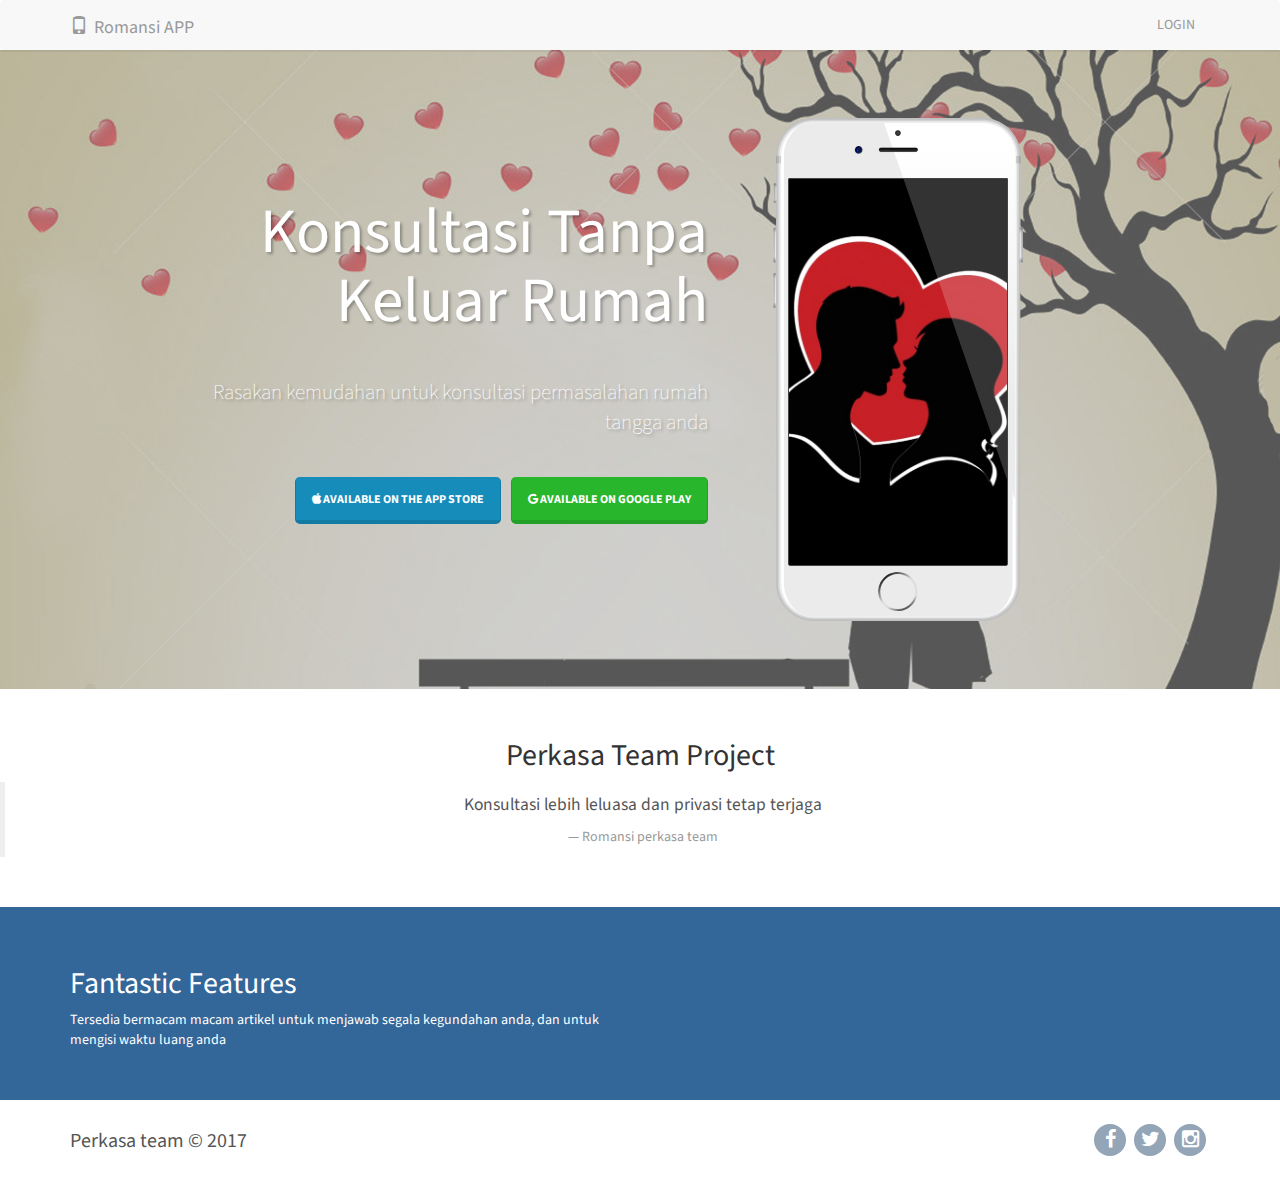
<file: index.html>
<!DOCTYPE html>
<html>

<head>
    <meta charset="utf-8">
    <meta name="viewport" content="width=device-width, initial-scale=1.0">
    <title>Landing Page</title>
    <link rel="stylesheet" href="assets/bootstrap/css/bootstrap.min.css">
    <link rel="stylesheet" href="assets/fonts/font-awesome.min.css">
    <link rel="stylesheet" href="assets/css/user.css">
</head>

<body>
    <nav class="navbar navbar-default">
        <div class="container">
            <div class="navbar-header"><a class="navbar-brand navbar-link" href="#"><i class="glyphicon glyphicon-phone"></i>Romansi APP</a>
                <button class="navbar-toggle collapsed" data-toggle="collapse" data-target="#navcol-1"><span class="sr-only">Toggle navigation</span><span class="icon-bar"></span><span class="icon-bar"></span><span class="icon-bar"></span></button>
            </div>
            <div class="collapse navbar-collapse" id="navcol-1">
                <ul class="nav navbar-nav navbar-right">
                    <li class="active" role="presentation"></li>
                    <li role="presentation"></li>
                    <li role="presentation"><a href="login.php">LOGIN</a></li>
                </ul>
            </div>
        </div>
    </nav>
    <div class="jumbotron hero">
        <div class="container">
            <div class="row">
                <div class="col-md-4 col-md-push-7 phone-preview">
                    <div class="iphone-mockup"><img src="assets/img/iphone.svg" class="device">
                        <div class="screen"></div>
                    </div>
                </div>
                <div class="col-md-6 col-md-pull-3 get-it">
                    <h1>Konsultasi Tanpa Keluar Rumah</h1>
                    <p>Rasakan kemudahan untuk konsultasi permasalahan rumah tangga anda</p>
                    <p><a class="btn btn-primary btn-lg" role="button" href="#"><i class="fa fa-apple"></i> Available on the App Store</a><a class="btn btn-success btn-lg" role="button" href="#"><i class="fa fa-google"></i> Available on Google Play</a></p>
                </div>
            </div>
        </div>
    </div>
    <section class="testimonials">
        <h2 class="text-center">Perkasa Team Project</h2>
        <blockquote>
            <p>Konsultasi lebih leluasa dan privasi tetap terjaga</p>
            <footer>Romansi perkasa team</footer>
        </blockquote>
    </section>
    <section class="features">
        <div class="container">
            <div class="row">
                <div class="col-md-6">
                    <h2>Fantastic Features</h2>
                    <p>Tersedia bermacam macam artikel untuk menjawab segala kegundahan anda, dan untuk mengisi waktu luang anda </p>
                </div>
</div>
        </div>
    </section>
    <footer class="site-footer">
        <div class="container">
            <div class="row">
                <div class="col-sm-6">
                    <h5>Perkasa team © 2017</h5></div>
                <div class="col-sm-6 social-icons"><a href="#"><i class="fa fa-facebook"></i></a><a href="#"><i class="fa fa-twitter"></i></a><a href="#"><i class="fa fa-instagram"></i></a></div>
            </div>
        </div>
    </footer>
    <script src="assets/js/jquery.min.js"></script>
    <script src="assets/bootstrap/js/bootstrap.min.js"></script>
</body>

</html>
</file>
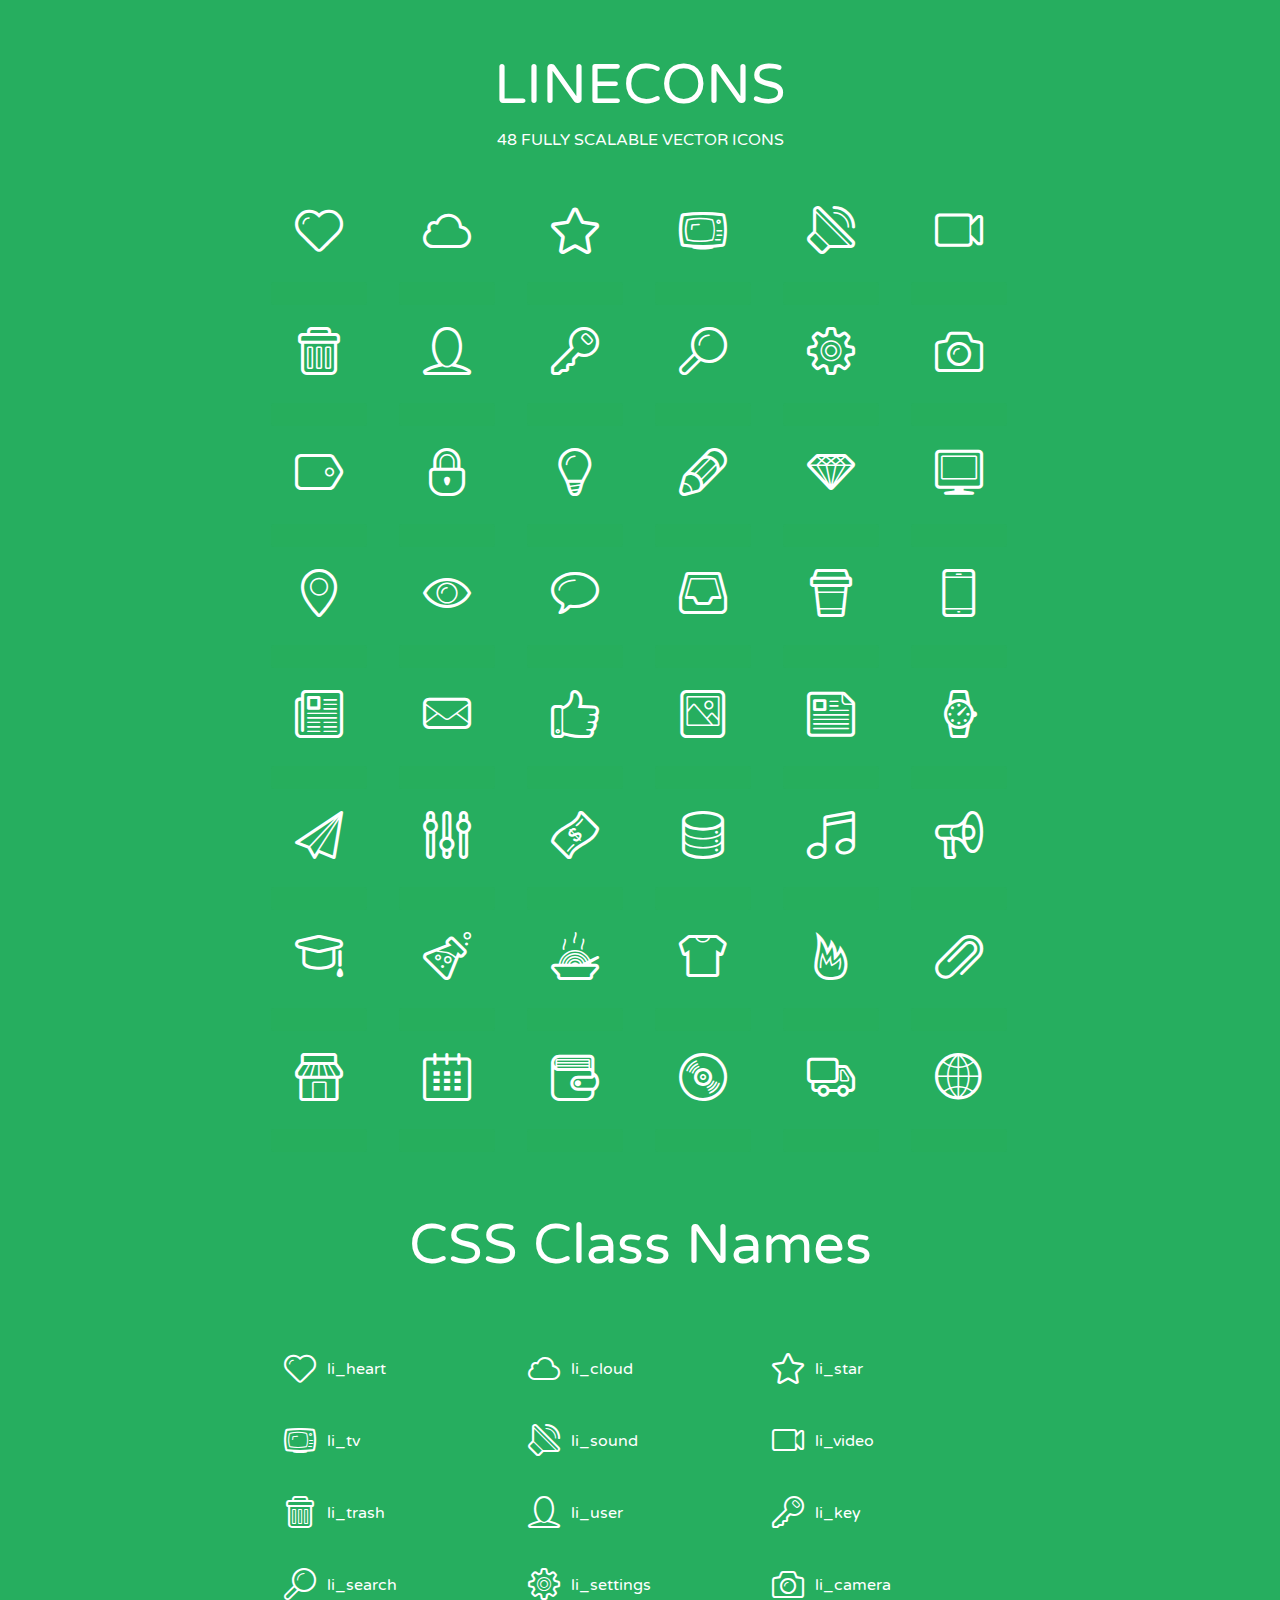
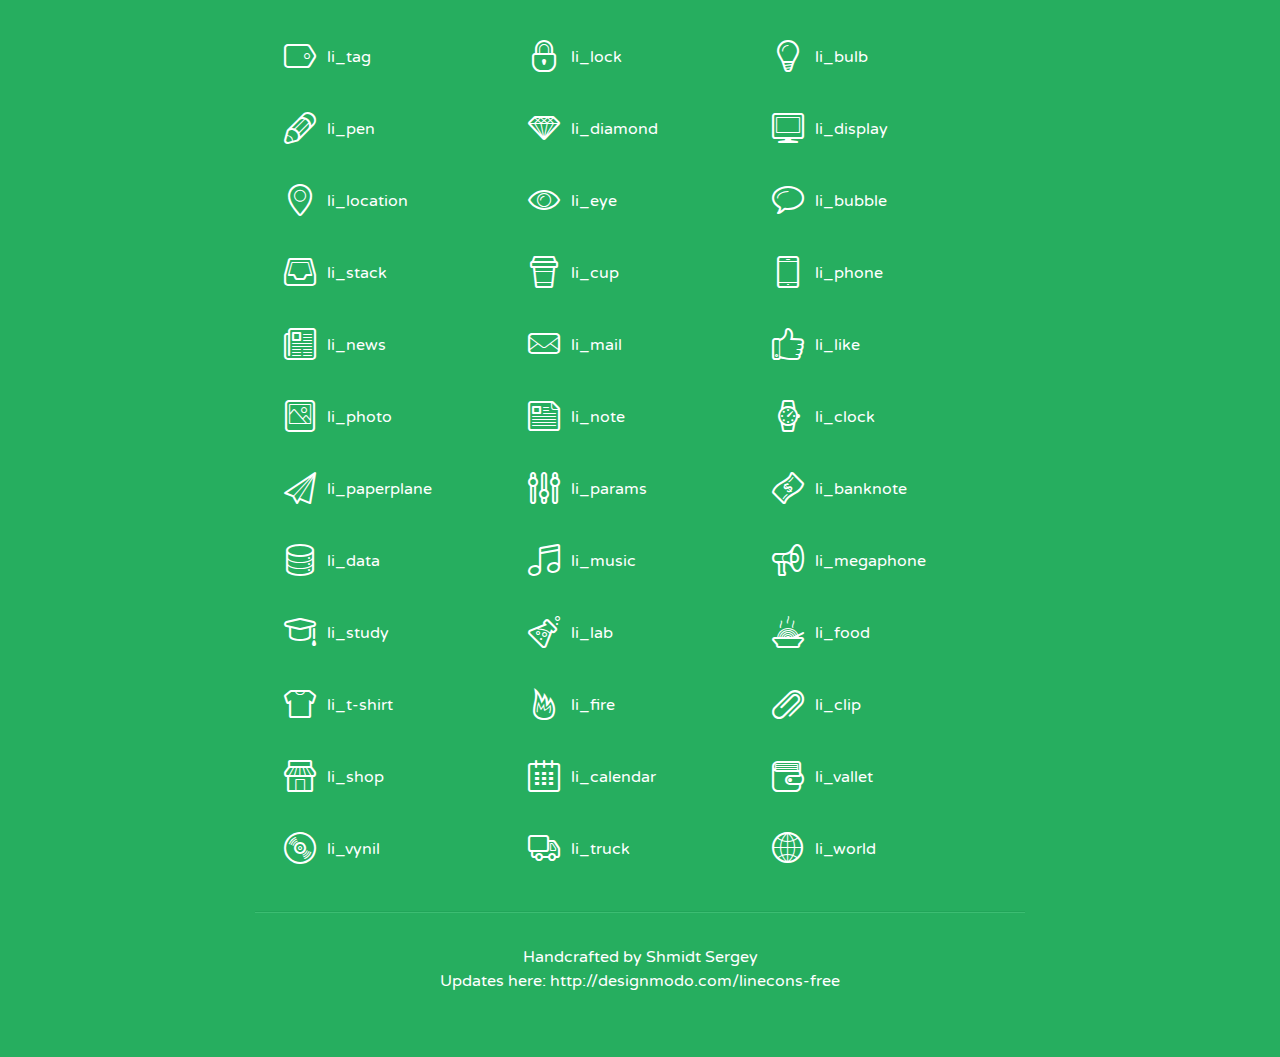
<file: assets/lineicons/index.html>
<!doctype html>
<html>
<head>
<title>LINECONS - 48 Fully Scalable Vector Icons</title>
<link rel="stylesheet" href="style.css" />
<link href='http://fonts.googleapis.com/css?family=Varela+Round' rel='stylesheet' type='text/css'>
<!--[if lte IE 7]><script src="lte-ie7.js"></script><![endif]-->

<!-- 

Thanks http://icomoon.io/app/ for amazing service!

-->


<style>
	section, header, footer {display: block;}
	body {
		font-family: 'Varela Round', sans-serif;
		color: #333333;
		line-height: 1.5;
		font-size: 16px;
		background:#26ae5f;
		color:white;
		-moz-text-shadow: 0 1px 1px rgba(0, 0, 0, 0.21);
		-webkit-text-shadow: 0 1px 1px rgba(0, 0, 0, 0.21);
	}
	* {
		-moz-box-sizing: border-box;
		-webkit-box-sizing: border-box;
		box-sizing: border-box;
		margin: 0;
		padding: 0;
	}
	.glyph {
		float: left;
		text-align: center;
		padding: .5em;
		margin: 0 .5em;
		width: 7em;
		border-radius: .375em;
		top:0;
		position:relative;
		-webkit-transition:0.2s ease-in;
		-o-transition:0.2s ease-in;
		-moz-transition:0.2s ease-in;
		-ie-transition:0.2s ease-in;
		transition:0.2s ease-in;
	}
	.glyph input {
		width: 100%;
		text-align: center;
		font-family: consolas, monospace;
		border-radius:3px;
		border:none;
		padding:4px;
		background:#26AE5C;
		color:#26AE5C;
		-webkit-transition:0.2s ease-in;
		-o-transition:0.2s ease-in;
		-moz-transition:0.2s ease-in;
		-ie-transition:0.2s ease-in;
		transition:0.2s ease-in;
	}
	.glyph:hover input {
		background:#26ae5f;
		padding:4px;
		color:#ffffff;
	}
	.glyph:hover {
		-webkit-transition: all 0.5s ease-out;
		background:#222821;
		color:#fff;
		text-shadow: none;
		-moz-text-shadow: none;
		-webkit-text-shadow: none;
		top:-5px;
		position:relative;
	}
	.glyph input, .mtm {
		margin-top: .75em;
	}
	.w-main {
		width: 770px;
		text-align:center;
	}
	.centered {
		margin-left: auto;
		margin-right: auto;
	}
	.fs1 {
		font-size: 3em;
	}
	header {
		margin: 2em 0;
		padding-bottom: .5em;
	}
	header h1 {
		font-size: 3.5em;
		font-weight: normal;
	}
	.clearfix:before, .clearfix:after { content: ""; display: table; }
	.clearfix:after, .clear { clear: both; }
	footer {
		margin: 2em 0;
		padding: 2em 0;
		border-top: 1px solid rgb(60, 189, 114);
		box-shadow: 0 -1px rgb(33, 165, 89);
	}
	a, a:visited {
		color: #ffffff; text-decoration:none;
	}
	a:hover, a:focus {color: #222821; text-decoration:none;}
	.box1 {
		display: inline-block;
		width: 14em;
		padding: .25em .5em;
		margin: .5em 1em .5em 0;
		text-align:left;
		
	}
	.box1 span { 
		font-size:2em;
		position: relative;
		top: 0.25em;
		margin-right: 0.1em;
	}
</style>
</head>
<body>
	<div class="w-main centered">
	<section class="mtm clearfix" id="glyphs">
	<header>
		<h1>LINECONS</h1>
		<p>48 FULLY SCALABLE VECTOR ICONS</p>
	</header>
	<div class="glyph">
		<div class="fs1" aria-hidden="true" data-icon="&#xe000;"></div>
		<input type="text" readonly="readonly" value="&amp;#xe000;" />
	</div>
	<div class="glyph">
		<div class="fs1" aria-hidden="true" data-icon="&#xe001;"></div>
		<input type="text" readonly="readonly" value="&amp;#xe001;" />
	</div>
	<div class="glyph">
		<div class="fs1" aria-hidden="true" data-icon="&#xe002;"></div>
		<input type="text" readonly="readonly" value="&amp;#xe002;" />
	</div>
	<div class="glyph">
		<div class="fs1" aria-hidden="true" data-icon="&#xe003;"></div>
		<input type="text" readonly="readonly" value="&amp;#xe003;" />
	</div>
	<div class="glyph">
		<div class="fs1" aria-hidden="true" data-icon="&#xe004;"></div>
		<input type="text" readonly="readonly" value="&amp;#xe004;" />
	</div>
	<div class="glyph">
		<div class="fs1" aria-hidden="true" data-icon="&#xe005;"></div>
		<input type="text" readonly="readonly" value="&amp;#xe005;" />
	</div>
	<div class="glyph">
		<div class="fs1" aria-hidden="true" data-icon="&#xe006;"></div>
		<input type="text" readonly="readonly" value="&amp;#xe006;" />
	</div>
	<div class="glyph">
		<div class="fs1" aria-hidden="true" data-icon="&#xe007;"></div>
		<input type="text" readonly="readonly" value="&amp;#xe007;" />
	</div>
	<div class="glyph">
		<div class="fs1" aria-hidden="true" data-icon="&#xe008;"></div>
		<input type="text" readonly="readonly" value="&amp;#xe008;" />
	</div>
	<div class="glyph">
		<div class="fs1" aria-hidden="true" data-icon="&#xe009;"></div>
		<input type="text" readonly="readonly" value="&amp;#xe009;" />
	</div>
	<div class="glyph">
		<div class="fs1" aria-hidden="true" data-icon="&#xe00a;"></div>
		<input type="text" readonly="readonly" value="&amp;#xe00a;" />
	</div>
	<div class="glyph">
		<div class="fs1" aria-hidden="true" data-icon="&#xe00b;"></div>
		<input type="text" readonly="readonly" value="&amp;#xe00b;" />
	</div>
	<div class="glyph">
		<div class="fs1" aria-hidden="true" data-icon="&#xe00c;"></div>
		<input type="text" readonly="readonly" value="&amp;#xe00c;" />
	</div>
	<div class="glyph">
		<div class="fs1" aria-hidden="true" data-icon="&#xe00d;"></div>
		<input type="text" readonly="readonly" value="&amp;#xe00d;" />
	</div>
	<div class="glyph">
		<div class="fs1" aria-hidden="true" data-icon="&#xe00e;"></div>
		<input type="text" readonly="readonly" value="&amp;#xe00e;" />
	</div>
	<div class="glyph">
		<div class="fs1" aria-hidden="true" data-icon="&#xe00f;"></div>
		<input type="text" readonly="readonly" value="&amp;#xe00f;" />
	</div>
	<div class="glyph">
		<div class="fs1" aria-hidden="true" data-icon="&#xe010;"></div>
		<input type="text" readonly="readonly" value="&amp;#xe010;" />
	</div>
	<div class="glyph">
		<div class="fs1" aria-hidden="true" data-icon="&#xe011;"></div>
		<input type="text" readonly="readonly" value="&amp;#xe011;" />
	</div>
	<div class="glyph">
		<div class="fs1" aria-hidden="true" data-icon="&#xe012;"></div>
		<input type="text" readonly="readonly" value="&amp;#xe012;" />
	</div>
	<div class="glyph">
		<div class="fs1" aria-hidden="true" data-icon="&#xe013;"></div>
		<input type="text" readonly="readonly" value="&amp;#xe013;" />
	</div>
	<div class="glyph">
		<div class="fs1" aria-hidden="true" data-icon="&#xe014;"></div>
		<input type="text" readonly="readonly" value="&amp;#xe014;" />
	</div>
	<div class="glyph">
		<div class="fs1" aria-hidden="true" data-icon="&#xe015;"></div>
		<input type="text" readonly="readonly" value="&amp;#xe015;" />
	</div>
	<div class="glyph">
		<div class="fs1" aria-hidden="true" data-icon="&#xe016;"></div>
		<input type="text" readonly="readonly" value="&amp;#xe016;" />
	</div>
	<div class="glyph">
		<div class="fs1" aria-hidden="true" data-icon="&#xe017;"></div>
		<input type="text" readonly="readonly" value="&amp;#xe017;" />
	</div>
	<div class="glyph">
		<div class="fs1" aria-hidden="true" data-icon="&#xe018;"></div>
		<input type="text" readonly="readonly" value="&amp;#xe018;" />
	</div>
	<div class="glyph">
		<div class="fs1" aria-hidden="true" data-icon="&#xe019;"></div>
		<input type="text" readonly="readonly" value="&amp;#xe019;" />
	</div>
	<div class="glyph">
		<div class="fs1" aria-hidden="true" data-icon="&#xe01a;"></div>
		<input type="text" readonly="readonly" value="&amp;#xe01a;" />
	</div>
	<div class="glyph">
		<div class="fs1" aria-hidden="true" data-icon="&#xe01b;"></div>
		<input type="text" readonly="readonly" value="&amp;#xe01b;" />
	</div>
	<div class="glyph">
		<div class="fs1" aria-hidden="true" data-icon="&#xe01c;"></div>
		<input type="text" readonly="readonly" value="&amp;#xe01c;" />
	</div>
	<div class="glyph">
		<div class="fs1" aria-hidden="true" data-icon="&#xe01d;"></div>
		<input type="text" readonly="readonly" value="&amp;#xe01d;" />
	</div>
	<div class="glyph">
		<div class="fs1" aria-hidden="true" data-icon="&#xe01e;"></div>
		<input type="text" readonly="readonly" value="&amp;#xe01e;" />
	</div>
	<div class="glyph">
		<div class="fs1" aria-hidden="true" data-icon="&#xe01f;"></div>
		<input type="text" readonly="readonly" value="&amp;#xe01f;" />
	</div>
	<div class="glyph">
		<div class="fs1" aria-hidden="true" data-icon="&#xe020;"></div>
		<input type="text" readonly="readonly" value="&amp;#xe020;" />
	</div>
	<div class="glyph">
		<div class="fs1" aria-hidden="true" data-icon="&#xe021;"></div>
		<input type="text" readonly="readonly" value="&amp;#xe021;" />
	</div>
	<div class="glyph">
		<div class="fs1" aria-hidden="true" data-icon="&#xe022;"></div>
		<input type="text" readonly="readonly" value="&amp;#xe022;" />
	</div>
	<div class="glyph">
		<div class="fs1" aria-hidden="true" data-icon="&#xe023;"></div>
		<input type="text" readonly="readonly" value="&amp;#xe023;" />
	</div>
	<div class="glyph">
		<div class="fs1" aria-hidden="true" data-icon="&#xe024;"></div>
		<input type="text" readonly="readonly" value="&amp;#xe024;" />
	</div>
	<div class="glyph">
		<div class="fs1" aria-hidden="true" data-icon="&#xe025;"></div>
		<input type="text" readonly="readonly" value="&amp;#xe025;" />
	</div>
	<div class="glyph">
		<div class="fs1" aria-hidden="true" data-icon="&#xe026;"></div>
		<input type="text" readonly="readonly" value="&amp;#xe026;" />
	</div>
	<div class="glyph">
		<div class="fs1" aria-hidden="true" data-icon="&#xe027;"></div>
		<input type="text" readonly="readonly" value="&amp;#xe027;" />
	</div>
	<div class="glyph">
		<div class="fs1" aria-hidden="true" data-icon="&#xe028;"></div>
		<input type="text" readonly="readonly" value="&amp;#xe028;" />
	</div>
	<div class="glyph">
		<div class="fs1" aria-hidden="true" data-icon="&#xe029;"></div>
		<input type="text" readonly="readonly" value="&amp;#xe029;" />
	</div>
	<div class="glyph">
		<div class="fs1" aria-hidden="true" data-icon="&#xe02a;"></div>
		<input type="text" readonly="readonly" value="&amp;#xe02a;" />
	</div>
	<div class="glyph">
		<div class="fs1" aria-hidden="true" data-icon="&#xe02b;"></div>
		<input type="text" readonly="readonly" value="&amp;#xe02b;" />
	</div>
	<div class="glyph">
		<div class="fs1" aria-hidden="true" data-icon="&#xe02c;"></div>
		<input type="text" readonly="readonly" value="&amp;#xe02c;" />
	</div>
	<div class="glyph">
		<div class="fs1" aria-hidden="true" data-icon="&#xe02d;"></div>
		<input type="text" readonly="readonly" value="&amp;#xe02d;" />
	</div>
	<div class="glyph">
		<div class="fs1" aria-hidden="true" data-icon="&#xe02e;"></div>
		<input type="text" readonly="readonly" value="&amp;#xe02e;" />
	</div>
	<div class="glyph">
		<div class="fs1" aria-hidden="true" data-icon="&#xe02f;"></div>
		<input type="text" readonly="readonly" value="&amp;#xe02f;" />
	</div>
	</section>
	<div class="clear"></div>
	<section class="mtm clearfix" id="glyphs">
	<header>
		<h1>CSS Class Names</h1>
	</header>
	<span class="box1">
		<span aria-hidden="true" class="li_heart"></span>
		&nbsp;li_heart
	</span>
	<span class="box1">
		<span aria-hidden="true" class="li_cloud"></span>
		&nbsp;li_cloud
	</span>
	<span class="box1">
		<span aria-hidden="true" class="li_star"></span>
		&nbsp;li_star
	</span>
	<span class="box1">
		<span aria-hidden="true" class="li_tv"></span>
		&nbsp;li_tv
	</span>
	<span class="box1">
		<span aria-hidden="true" class="li_sound"></span>
		&nbsp;li_sound
	</span>
	<span class="box1">
		<span aria-hidden="true" class="li_video"></span>
		&nbsp;li_video
	</span>
	<span class="box1">
		<span aria-hidden="true" class="li_trash"></span>
		&nbsp;li_trash
	</span>
	<span class="box1">
		<span aria-hidden="true" class="li_user"></span>
		&nbsp;li_user
	</span>
	<span class="box1">
		<span aria-hidden="true" class="li_key"></span>
		&nbsp;li_key
	</span>
	<span class="box1">
		<span aria-hidden="true" class="li_search"></span>
		&nbsp;li_search
	</span>
	<span class="box1">
		<span aria-hidden="true" class="li_settings"></span>
		&nbsp;li_settings
	</span>
	<span class="box1">
		<span aria-hidden="true" class="li_camera"></span>
		&nbsp;li_camera
	</span>
	<span class="box1">
		<span aria-hidden="true" class="li_tag"></span>
		&nbsp;li_tag
	</span>
	<span class="box1">
		<span aria-hidden="true" class="li_lock"></span>
		&nbsp;li_lock
	</span>
	<span class="box1">
		<span aria-hidden="true" class="li_bulb"></span>
		&nbsp;li_bulb
	</span>
	<span class="box1">
		<span aria-hidden="true" class="li_pen"></span>
		&nbsp;li_pen
	</span>
	<span class="box1">
		<span aria-hidden="true" class="li_diamond"></span>
		&nbsp;li_diamond
	</span>
	<span class="box1">
		<span aria-hidden="true" class="li_display"></span>
		&nbsp;li_display
	</span>
	<span class="box1">
		<span aria-hidden="true" class="li_location"></span>
		&nbsp;li_location
	</span>
	<span class="box1">
		<span aria-hidden="true" class="li_eye"></span>
		&nbsp;li_eye
	</span>
	<span class="box1">
		<span aria-hidden="true" class="li_bubble"></span>
		&nbsp;li_bubble
	</span>
	<span class="box1">
		<span aria-hidden="true" class="li_stack"></span>
		&nbsp;li_stack
	</span>
	<span class="box1">
		<span aria-hidden="true" class="li_cup"></span>
		&nbsp;li_cup
	</span>
	<span class="box1">
		<span aria-hidden="true" class="li_phone"></span>
		&nbsp;li_phone
	</span>
	<span class="box1">
		<span aria-hidden="true" class="li_news"></span>
		&nbsp;li_news
	</span>
	<span class="box1">
		<span aria-hidden="true" class="li_mail"></span>
		&nbsp;li_mail
	</span>
	<span class="box1">
		<span aria-hidden="true" class="li_like"></span>
		&nbsp;li_like
	</span>
	<span class="box1">
		<span aria-hidden="true" class="li_photo"></span>
		&nbsp;li_photo
	</span>
	<span class="box1">
		<span aria-hidden="true" class="li_note"></span>
		&nbsp;li_note
	</span>
	<span class="box1">
		<span aria-hidden="true" class="li_clock"></span>
		&nbsp;li_clock
	</span>
	<span class="box1">
		<span aria-hidden="true" class="li_paperplane"></span>
		&nbsp;li_paperplane
	</span>
	<span class="box1">
		<span aria-hidden="true" class="li_params"></span>
		&nbsp;li_params
	</span>
	<span class="box1">
		<span aria-hidden="true" class="li_banknote"></span>
		&nbsp;li_banknote
	</span>
	<span class="box1">
		<span aria-hidden="true" class="li_data"></span>
		&nbsp;li_data
	</span>
	<span class="box1">
		<span aria-hidden="true" class="li_music"></span>
		&nbsp;li_music
	</span>
	<span class="box1">
		<span aria-hidden="true" class="li_megaphone"></span>
		&nbsp;li_megaphone
	</span>
	<span class="box1">
		<span aria-hidden="true" class="li_study"></span>
		&nbsp;li_study
	</span>
	<span class="box1">
		<span aria-hidden="true" class="li_lab"></span>
		&nbsp;li_lab
	</span>
	<span class="box1">
		<span aria-hidden="true" class="li_food"></span>
		&nbsp;li_food
	</span>
	<span class="box1">
		<span aria-hidden="true" class="li_t-shirt"></span>
		&nbsp;li_t-shirt
	</span>
	<span class="box1">
		<span aria-hidden="true" class="li_fire"></span>
		&nbsp;li_fire
	</span>
	<span class="box1">
		<span aria-hidden="true" class="li_clip"></span>
		&nbsp;li_clip
	</span>
	<span class="box1">
		<span aria-hidden="true" class="li_shop"></span>
		&nbsp;li_shop
	</span>
	<span class="box1">
		<span aria-hidden="true" class="li_calendar"></span>
		&nbsp;li_calendar
	</span>
	<span class="box1">
		<span aria-hidden="true" class="li_vallet"></span>
		&nbsp;li_vallet
	</span>
	<span class="box1">
		<span aria-hidden="true" class="li_vynil"></span>
		&nbsp;li_vynil
	</span>
	<span class="box1">
		<span aria-hidden="true" class="li_truck"></span>
		&nbsp;li_truck
	</span>
	<span class="box1">
		<span aria-hidden="true" class="li_world"></span>
		&nbsp;li_world
	</span>
	</section>
	<footer>
		<p>Handcrafted by <a href="http://shmidt.in">Shmidt Sergey</a></p>
		<p>Updates here: <a href="http://designmodo.com/linecons-free">http://designmodo.com/linecons-free</a></p>
	</footer>
	</div>
	<script>
	document.getElementById("glyphs").addEventListener("click", function(e) {
		var target = e.target;
		if (target.tagName === "INPUT") {
			target.select();
		}
	});
	</script>
</body>
</html>
</file>
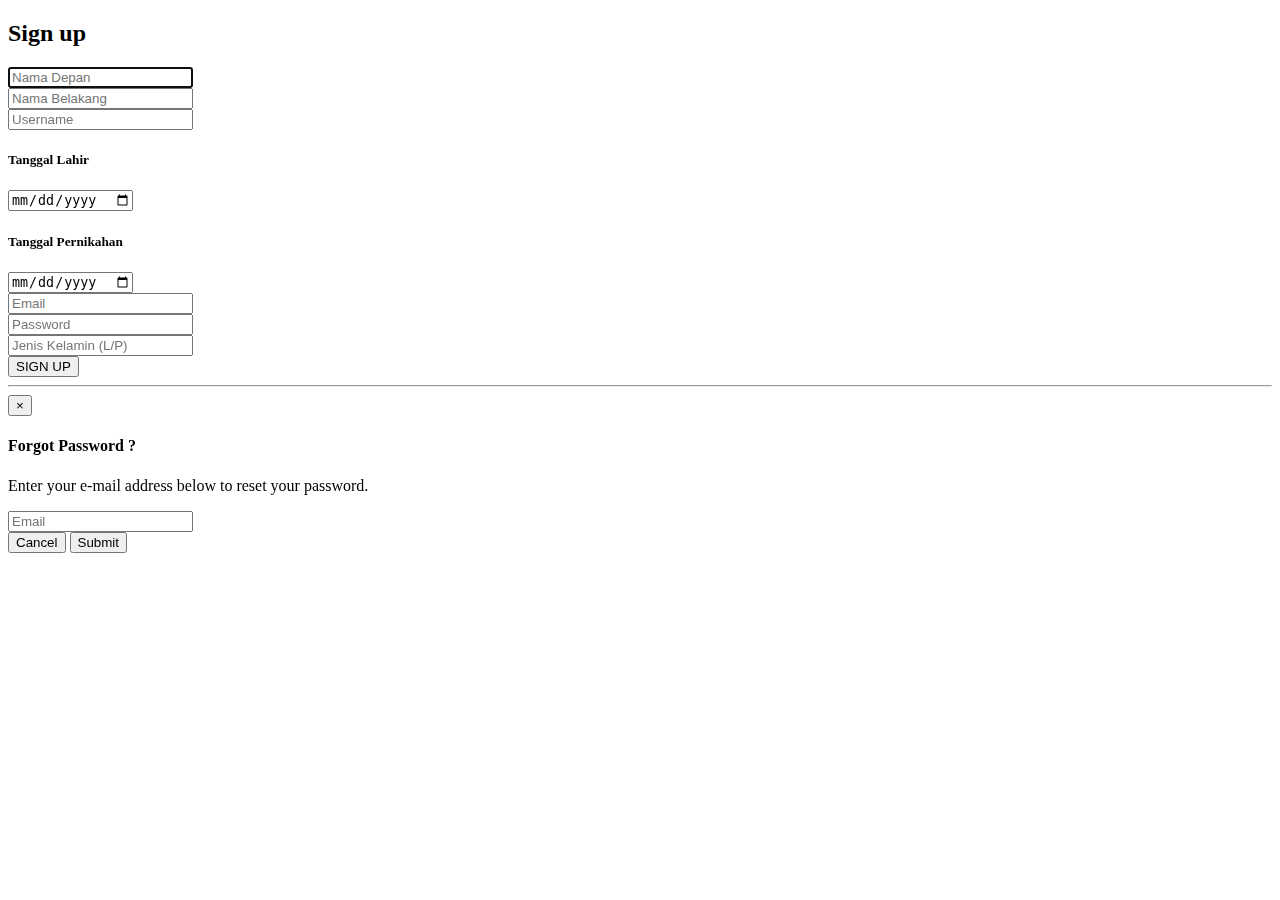
<file: sign-up.html>
<!DOCTYPE html>
<html lang="en">
  <head>
    <meta charset="utf-8">
    <meta name="viewport" content="width=device-width, initial-scale=1.0">
    <meta name="description" content="">
    <meta name="author" content="Dashboard">
    <meta name="keyword" content="Dashboard, Bootstrap, Admin, Template, Theme, Responsive, Fluid, Retina">

    <title>Sign UP</title>

    <!-- Bootstrap core CSS -->
    <link href="file:///C|/Users/Dimas/Downloads/dashgumfree_v2/Theme/assets/css/bootstrap.css" rel="stylesheet">
    <!--external css-->
    <link href="file:///C|/Users/Dimas/Downloads/dashgumfree_v2/Theme/assets/font-awesome/css/font-awesome.css" rel="stylesheet" />
        
    <!-- Custom styles for this template -->
    <link href="file:///C|/Users/Dimas/Downloads/dashgumfree_v2/Theme/assets/css/style.css" rel="stylesheet">
    <link href="file:///C|/Users/Dimas/Downloads/dashgumfree_v2/Theme/assets/css/style-responsive.css" rel="stylesheet">

    <!-- HTML5 shim and Respond.js IE8 support of HTML5 elements and media queries -->
    <!--[if lt IE 9]>
      <script src="https://oss.maxcdn.com/libs/html5shiv/3.7.0/html5shiv.js"></script>
      <script src="https://oss.maxcdn.com/libs/respond.js/1.4.2/respond.min.js"></script>
    <![endif]-->
  </head>

  <body>

      <!-- **********************************************************************************************************************************************************
      MAIN CONTENT
      *********************************************************************************************************************************************************** -->

	  <div id="login-page">
	  	<div class="container">
	  	
		      <form class="form-login" action="daftar.php" method="post">
		        <h2 class="form-login-heading">Sign up</h2>
		        <div class="login-wrap">
	              	<input type="text" name="namadepan" class="form-control" placeholder="Nama Depan" autofocus>
		            <br>
                    <input type="text" name="namabelakang" class="form-control" placeholder="Nama Belakang" autofocus>
                    <br>
		            <input type="text" name="username" class="form-control" placeholder="Username" autofocus>
                    <h5 class = "Modal Title">Tanggal Lahir</h5>
                    <input type="date" name="tanggallahir" class="form-control" placeholder="tanggal lahir" autofocus>
                    <h5 class = "Modal Title">Tanggal Pernikahan</h5>
                    <input type="date" name="tanggalpernikahan" class="form-control" placeholder="tanggal pernikahan" autofocus>
		            <br>
                    <input type="text" name="email" class="form-control" placeholder="Email" autofocus>
		            <br>
                    <input type="password" name="password" class="form-control" placeholder="Password">
                    <br>
                    <input type="text" name="jk" class="form-control" placeholder="Jenis Kelamin (L/P)" autofocus>
		            <br>
<button class="btn btn-theme btn-block" href="index.html" type="submit"><em class="fa fa-lock"></em> SIGN UP</button>
		            <hr>
</div>
		
		          <!-- Modal -->
		          <div aria-hidden="true" aria-labelledby="myModalLabel" role="dialog" tabindex="-1" id="myModal" class="modal fade">
		              <div class="modal-dialog">
		                  <div class="modal-content">
		                      <div class="modal-header">
		                          <button type="button" class="close" data-dismiss="modal" aria-hidden="true">&times;</button>
		                          <h4 class="modal-title">Forgot Password ?</h4>
		                      </div>
		                      <div class="modal-body">
		                          <p>Enter your e-mail address below to reset your password.</p>
		                          <input type="text" name="email" placeholder="Email" autocomplete="off" class="form-control placeholder-no-fix">
		
		                      </div>
		                      <div class="modal-footer">
		                          <button data-dismiss="modal" class="btn btn-default" type="button">Cancel</button>
		                          <button class="btn btn-theme" type="button">Submit</button>
		                      </div>
		                  </div>
		              </div>
		          </div>
		          <!-- modal -->
		
		      </form>	  	
	  	
	  	</div>
	  </div>

    <!-- js placed at the end of the document so the pages load faster -->
    <script src="file:///C|/Users/Dimas/Downloads/dashgumfree_v2/Theme/assets/js/jquery.js"></script>
    <script src="file:///C|/Users/Dimas/Downloads/dashgumfree_v2/Theme/assets/js/bootstrap.min.js"></script>

    <!--BACKSTRETCH-->
    <!-- You can use an image of whatever size. This script will stretch to fit in any screen size.-->
    <script type="text/javascript" src="file:///C|/Users/Dimas/Downloads/dashgumfree_v2/Theme/assets/js/jquery.backstretch.min.js"></script>
    <script>
        $.backstretch("assets/img/bgloginn.jpg", {speed: 500});
    </script>


  </body>
</html>
</file>
<file: assets/css/user.css>
.navbar{
  margin-bottom:0;
  border:none;
}

.navbar-brand .glyphicon{
  margin-right:6px;
}

.hero{
  background:url(../../assets/img/city_bg.jpg) no-repeat center;
  background-size:cover;
  border:none;
}

@media (min-width:992px) {
  .hero .get-it{
    text-align:right;
    margin-top:80px;
    padding-right:30px;
  }
}

@media (max-width:992px) {
  .hero .get-it{
    text-align:center;
  }
}

@media (max-width:992px) {
  .hero .phone-preview{
    text-align:center;
  }
}

.hero .get-it h1, .hero .get-it p{
  color:#fff;
  text-shadow:2px 2px 3px rgba(0,0,0,0.3);
  margin-bottom:40px;
}

.hero .get-it .btn{
  margin-left:10px;
  margin-bottom:10px;
  text-shadow:none;
}

div.iphone-mockup{
  position:relative;
  max-width:250px;
  margin:20px;
  display:inline-block;
}

.iphone-mockup img.device{
  width:100%;
  height:auto;
}

.iphone-mockup .screen{
  position:absolute;
  width:88%;
  height:77%;
  top:12%;
  border-radius:2px;
  left:6%;
  border:1px solid #444;
  background-color:#aaa;
  overflow:hidden;
  background:url(../../assets/img/screen-content-iphone-6.jpg);
  background-size:cover;
  background-position:center;
}

.iphone-mockup .screen:before{
  content:'';
  background-color:#fff;
  position:absolute;
  width:70%;
  height:140%;
  top:-12%;
  right:-60%;
  transform:rotate(-19deg);
  opacity:0.2;
}

.icon-feature{
  text-align:center;
}

.icon-feature .glyphicon{
  font-size:60px;
}

section.features{
  background-color:#369;
  padding:40px 0;
  color:#fff;
}

.features h2{
  color:#fff;
}

.features .icon-features{
  margin-top:15px;
}

.testimonials blockquote{
  text-align:center;
}

section.testimonials{
  margin:50px 0;
}

.site-footer{
  padding:20px 0;
  text-align:center;
}

@media (min-width:768px) {
  .site-footer h5{
    text-align:left;
  }
}

.site-footer h5{
  color:inherit;
  font-size:20px;
}

.site-footer .social-icons a:hover{
  opacity:1;
}

.site-footer .social-icons a{
  display:inline-block;
  width:32px;
  border:none;
  font-size:20px;
  border-radius:50%;
  margin:4px;
  color:#fff;
  text-align:center;
  background-color:#798FA5;
  height:32px;
  opacity:0.8;
  line-height:32px;
}

@media (min-width:768px) {
  .site-footer .social-icons{
    text-align:right;
  }
}
</file>
<file: assets/lineicons/style.css>
@font-face {
	font-family: 'linecons';
	src:url('fonts/linecons.eot');
}
@font-face {
	font-family: 'linecons';
	src: url([data-uri]) format('svg'),
		 url([data-uri]) format('truetype');
	font-weight: normal;
	font-style: normal;
}

/* Use the following CSS code if you want to use data attributes for inserting your icons */
[data-icon]:before {
	font-family: 'linecons';
	content: attr(data-icon);
	speak: none;
	font-weight: normal;
	line-height: 1;
	-webkit-font-smoothing: antialiased;
}

/* Use the following CSS code if you want to have a class per icon */
[class^="li_"]:before, [class*=" li_"]:before {
	font-family: 'linecons';
	font-style: normal;
	speak: none;
	font-weight: normal;
	line-height: 1;
	-webkit-font-smoothing: antialiased;
}
.li_heart:before {
	content: "\e000";
}
.li_cloud:before {
	content: "\e001";
}
.li_star:before {
	content: "\e002";
}
.li_tv:before {
	content: "\e003";
}
.li_sound:before {
	content: "\e004";
}
.li_video:before {
	content: "\e005";
}
.li_trash:before {
	content: "\e006";
}
.li_user:before {
	content: "\e007";
}
.li_key:before {
	content: "\e008";
}
.li_search:before {
	content: "\e009";
}
.li_settings:before {
	content: "\e00a";
}
.li_camera:before {
	content: "\e00b";
}
.li_tag:before {
	content: "\e00c";
}
.li_lock:before {
	content: "\e00d";
}
.li_bulb:before {
	content: "\e00e";
}
.li_pen:before {
	content: "\e00f";
}
.li_diamond:before {
	content: "\e010";
}
.li_display:before {
	content: "\e011";
}
.li_location:before {
	content: "\e012";
}
.li_eye:before {
	content: "\e013";
}
.li_bubble:before {
	content: "\e014";
}
.li_stack:before {
	content: "\e015";
}
.li_cup:before {
	content: "\e016";
}
.li_phone:before {
	content: "\e017";
}
.li_news:before {
	content: "\e018";
}
.li_mail:before {
	content: "\e019";
}
.li_like:before {
	content: "\e01a";
}
.li_photo:before {
	content: "\e01b";
}
.li_note:before {
	content: "\e01c";
}
.li_clock:before {
	content: "\e01d";
}
.li_paperplane:before {
	content: "\e01e";
}
.li_params:before {
	content: "\e01f";
}
.li_banknote:before {
	content: "\e020";
}
.li_data:before {
	content: "\e021";
}
.li_music:before {
	content: "\e022";
}
.li_megaphone:before {
	content: "\e023";
}
.li_study:before {
	content: "\e024";
}
.li_lab:before {
	content: "\e025";
}
.li_food:before {
	content: "\e026";
}
.li_t-shirt:before {
	content: "\e027";
}
.li_fire:before {
	content: "\e028";
}
.li_clip:before {
	content: "\e029";
}
.li_shop:before {
	content: "\e02a";
}
.li_calendar:before {
	content: "\e02b";
}
.li_vallet:before {
	content: "\e02c";
}
.li_vynil:before {
	content: "\e02d";
}
.li_truck:before {
	content: "\e02e";
}
.li_world:before {
	content: "\e02f";
}
</file>
